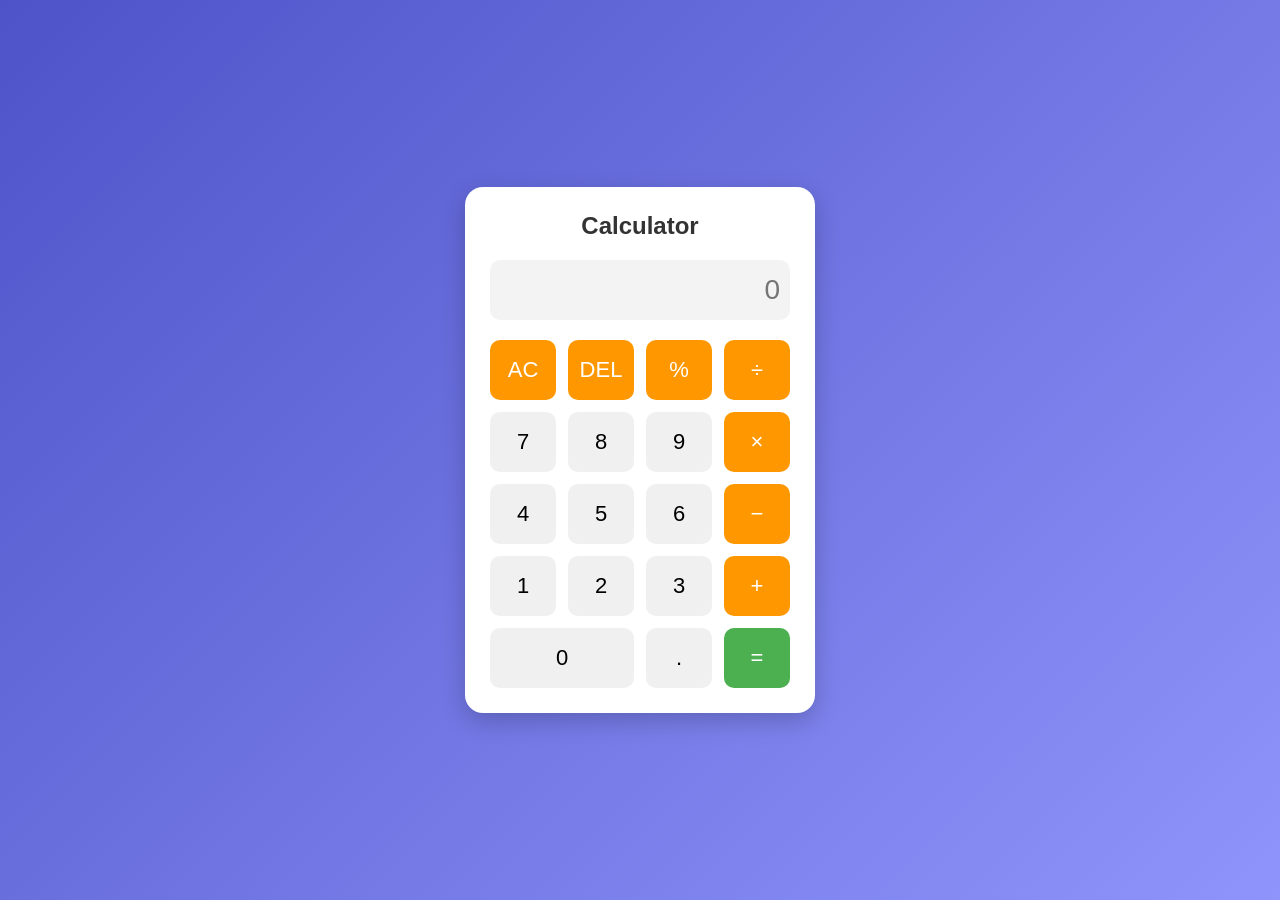
<file: Codealpha_calculator/index.html>
<!DOCTYPE html>
<html lang="en">

<head>
    <meta charset="UTF-8">
    <meta name="viewport" content="width=device-width, initial-scale=1.0">
    <title>Modern Calculator</title>

    <link rel="stylesheet" href="style.css">
</head>

<body>

    <div class="calculator">

        <h2>Calculator</h2>

        <input type="text" id="display" placeholder="0" readonly>

        <div class="button-container">

            <button class="operator" onclick="clearDisplay()">AC</button>
            <button class="operator" onclick="deleteLast()">DEL</button>
            <button class="operator" onclick="appendValue('%')">%</button>
            <button class="operator" onclick="appendValue('/')">÷</button>

            <button onclick="appendValue('7')">7</button>
            <button onclick="appendValue('8')">8</button>
            <button onclick="appendValue('9')">9</button>
            <button class="operator" onclick="appendValue('*')">×</button>

            <button onclick="appendValue('4')">4</button>
            <button onclick="appendValue('5')">5</button>
            <button onclick="appendValue('6')">6</button>
            <button class="operator" onclick="appendValue('-')">−</button>

            <button onclick="appendValue('1')">1</button>
            <button onclick="appendValue('2')">2</button>
            <button onclick="appendValue('3')">3</button>
            <button class="operator" onclick="appendValue('+')">+</button>

            <button class="zero" onclick="appendValue('0')">0</button>
            <button onclick="appendValue('.')">.</button>
            <button class="equal" onclick="calculateResult()">=</button>

        </div>

    </div>

    <script src="script.js"></script>

</body>

</html>
</file>
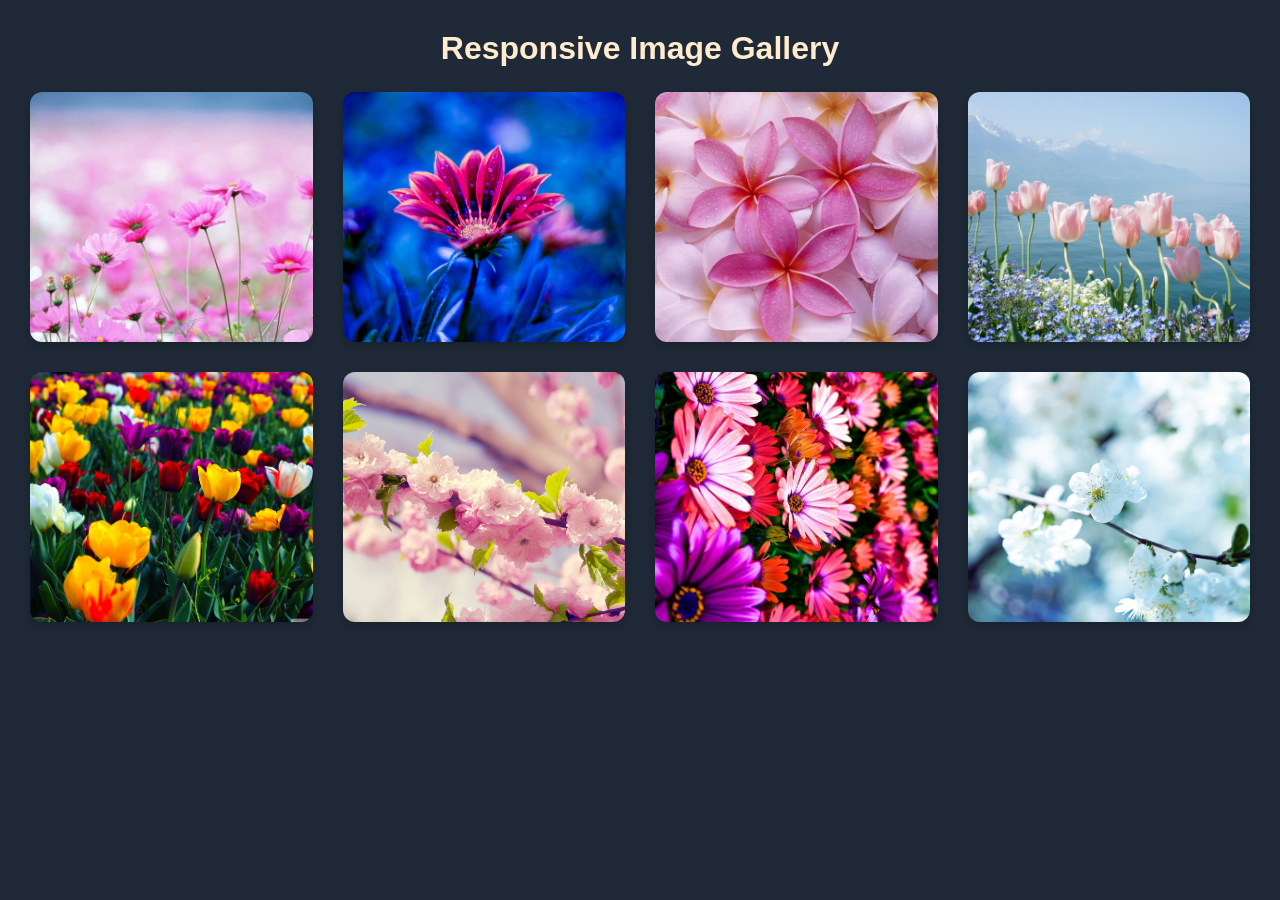
<file: Codealpha_imagegallery/index.html>
<!DOCTYPE html>
<html lang="en">
<head>

<meta charset="UTF-8">
<meta name="viewport" content="width=device-width, initial-scale=1.0">

<title>Image Gallery</title>

<link rel="stylesheet" href="style.css">

</head>

<body>

<h1>Responsive Image Gallery</h1>

<div class="gallery">

    <img src="images/132745.jpg" onclick="openImage(this.src)">
    <img src="images/crysanthamum.jpg" onclick="openImage(this.src)">
    <img src="images/jasmi.jpg" onclick="openImage(this.src)">
    <img src="images/inline.jpg" onclick="openImage(this.src)">
    <img src="images/tulip.jpg" onclick="openImage(this.src)">
    <img src="images/pinkflowers.jpg" onclick="openImage(this.src)">
    <img src="images/colorful.jpg" onclick="openImage(this.src)">
    <img src="images/white.jpg" onclick="openImage(this.src)">

</div>

<div id="lightbox">

    <span id="close" onclick="closeImage()">&times;</span>

    <button id="prev" onclick="prevImage()">❮</button>

    <img id="lightboxImg">

    <button id="next" onclick="nextImage()">❯</button>
</div>

<script src="script.js"></script>

</body>
</html>
</file>
<file: Codealpha_calculator/style.css>
/* Reset */

* {
    margin: 0;
    padding: 0;
    box-sizing: border-box;
    font-family: Arial, sans-serif;
}

/* Body */

body {
    display: flex;
    justify-content: center;
    align-items: center;
    height: 100vh;
    background: linear-gradient(135deg, #4e54c8, #8f94fb);
}

/* Calculator Box */

.calculator {
    width: 350px;
    background: #ffffff;
    padding: 25px;
    border-radius: 18px;
    box-shadow: 0 8px 25px rgba(0, 0, 0, 0.2);
}

/* Heading */

.calculator h2 {
    text-align: center;
    margin-bottom: 20px;
    color: #333;
}

/* Display */

#display {
    width: 100%;
    height: 60px;
    border: none;
    outline: none;
    background: #f3f3f3;
    border-radius: 10px;
    padding: 10px;
    text-align: right;
    font-size: 28px;
    margin-bottom: 20px;
}

/* Button Grid */

.button-container {
    display: grid;
    grid-template-columns: repeat(4, 1fr);
    gap: 12px;
}

/* Buttons */

button {
    height: 60px;
    border: none;
    border-radius: 10px;
    background: #f0f0f0;
    font-size: 22px;
    cursor: pointer;
    transition: 0.3s;
}

/* Hover */

button:hover {
    transform: scale(1.05);
    background: #dddddd;
}

/* Operator Buttons */

.operator {
    background: #ff9800;
    color: white;
}

.operator:hover {
    background: #fb8c00;
}

/* Equal Button */

.equal {
    background: #4caf50;
    color: white;
}

.equal:hover {
    background: #43a047;
}

/* Zero Button */

.zero {
    grid-column: span 2;
}

/* Mobile Responsive */

@media (max-width: 450px) {

    .calculator {
        width: 95%;
    }

}
</file>
<file: Codealpha_imagegallery/style.css>
*{
    margin:0;
    padding:0;
    box-sizing: border-box;
    font-family: Arial,sans-serif;

}
body{
    background:#1f2937;
    padding:30px;
    text-align:center;
}
h1{ 
    margin-bottom:25px;
    color:blanchedalmond;

}
.gallery{
    display:grid;
    grid-template-columns:repeat(auto-fit,minmax(250px,1fr));
    gap:30px;

}
.gallery img{
    width:100%;
    height: 250px;
    object-fit:cover;
    border-radius: 12px;
    cursor:pointer;
    transition: 0.4s;
    box-shadow: 0 4px 10px rgba(0,0,0,0.2);

}
.gallery img:hover{
    transform: scale(1.05);
}
#lightbox{
    display: none;
    position: fixed;
    top: 0;
    left: 0;
    width: 100%;
    height: 100%;
    background: rgba(0,0,0,0.9);
    justify-content: center;
    align-items: center;
}
#lightbox img{
    max-width: 80%;
    max-height: 80%;
    border-radius: 20px;
}
#close{
    position:absolute;
    top:20px;
    right: 40px;
    color:white;
    font-size: 45px;
    cursor: pointer;
}
#prev,#next{
    position: absolute;
    background: white;
    border: none;
    padding: 10px 18px;
    font-size: 28px;
    cursor: pointer;
    border-radius: 50%;
}
#prev{
    left: 30px;
}
#next{
    right: 30px;
}
#prev:hover,
#next:hover{
    background: #ddd;
}
</file>
